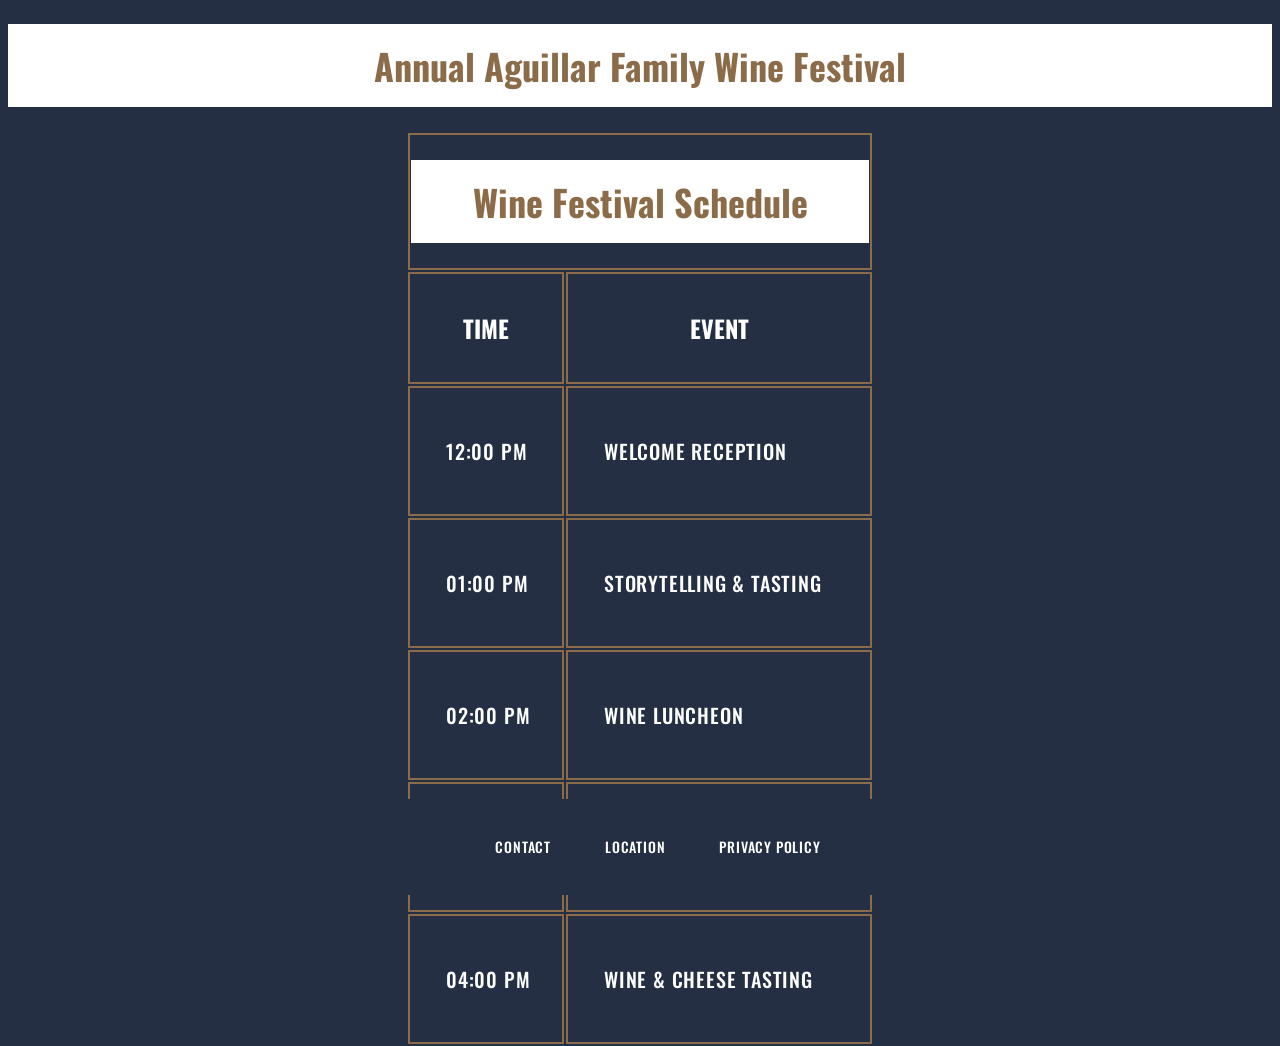
<file: Codecademy HTML-CSS/Wine Festival Schedule.html>
<!DOCTYPE html>
<html>

<head>
  <meta charset="utf-8">
  <title>Aguillar Family Wine Festival</title>
  <link rel="stylesheet" type="text/css" href="Wine Festival Schedule.css" />
  <link href="https://fonts.googleapis.com/css?family=Oswald" rel="stylesheet">
</head>

<body>
  <header>
    <h1>Annual Aguillar Family Wine Festival</h1>
  </header>
  
  <div class="container">
    <table>

      <thead>
        <tr>
          <th colspan="2"><h1>Wine Festival Schedule</h1></th>
        </tr>
        <tr>
          <th><h2>Time</h2></th>
          <th><h2>Event</h2></th>
        </tr>
      </thead>
      
      <tbody>
        <tr>
          <td class="left"><h3>12:00 PM</h3></td>
          <td><h3>Welcome Reception</h3></td>
        </tr>
        <tr>
          <td class="left"><h3>01:00 PM</h3></td>
          <td><h3>Storytelling & Tasting</h3></td>
        </tr>
        <tr>
          <td class="left"><h3>02:00 PM</h3></td>
          <td><h3>Wine Luncheon</h3></td>
        </tr>
        <tr>
          <td class="left"><h3>03:00 PM</h3></td>
          <td><h3>Aguillar Family Wines</h3></td>
        </tr>
        <tr>
          <td class="left"><h3>04:00 PM</h3></td>
          <td><h3>Wine & Cheese Tasting</h3></td>
        </tr>
      </tbody>

    </table>
  </div>
  
  <footer>
    <h3>Contact</h3>
    <h3>Location</h3>
    <h3>Privacy Policy</h3>
  </footer>
</body>

</html>
</file>
<file: Codecademy HTML-CSS/Wine Festival Schedule.css>
body {
  background-color: #242f44;
  color: white;
    font-family: 'Oswald', sans-serif;
}

header {
  text-align: center;
  margin-top: 5px;
}

h1 {
  font-size: 36px;
  padding: 15px;
  color: #8c6b48;
  background-color: white;
}

h2 {
  font-size: 24px;
  padding: 15px;
  text-transform: uppercase;
}

h3 {
  font-size: 20px;
  padding: 15px;
  text-transform: uppercase;
  text-align: left;
  margin-left: 20px;
  font-weight: 500;
  line-height: 2.7;
  letter-spacing: 0.8px;
}

th {
  border: 2px solid #8c6b48;
}

table {
  text-align: center;
  margin: 20px auto;
}

td {
  border: 2px solid #8c6b48;
  width: 300px;
}

footer {
  margin-top: 50px;
  text-align: center;
  position: fixed;
  width: 100%;
  bottom: 5px;
  background-color: #242f44;
  z-index: 5;
}
footer h3 {
  display: inline-block;
  font-size: 14px;
  background-color: #242f44;
}

.container {
  max-width: 940px;
  margin: 0 auto;
  height: 800px;
}


.left {
  width: 150px;
}
</file>
